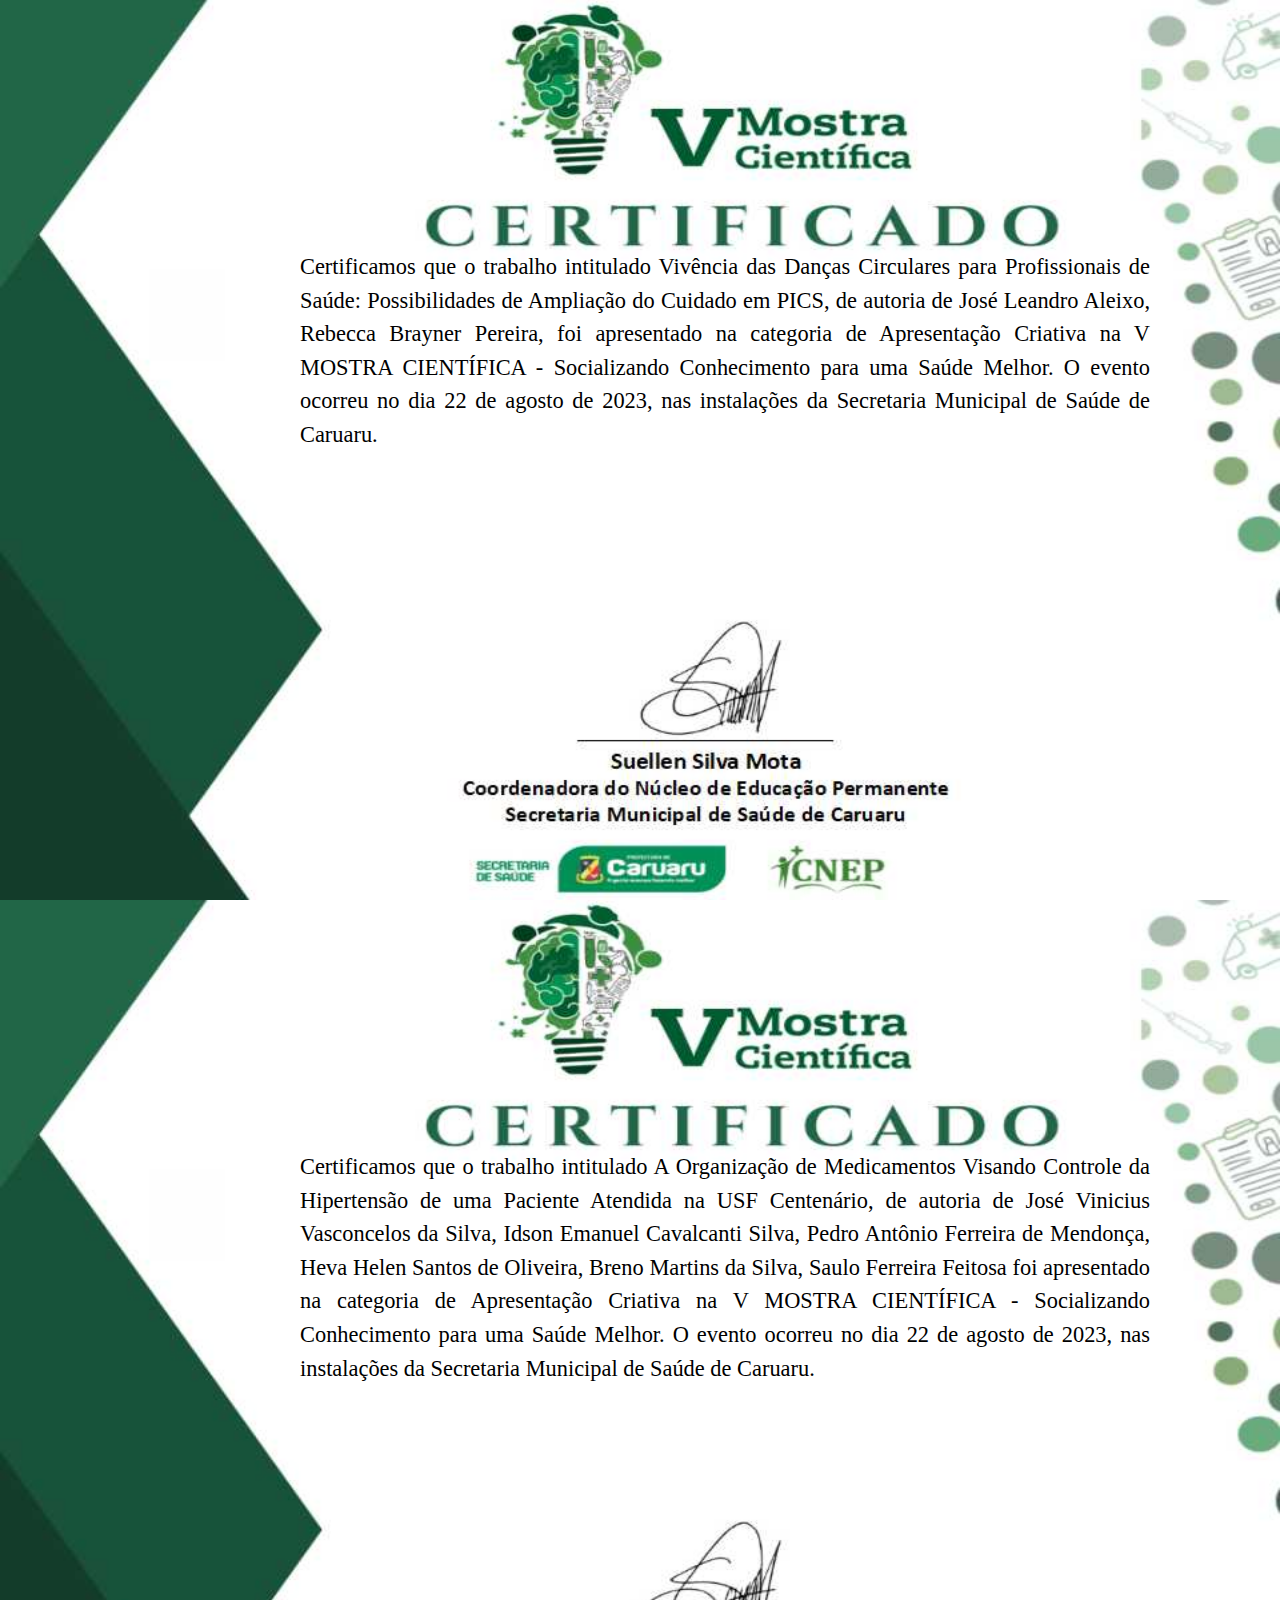
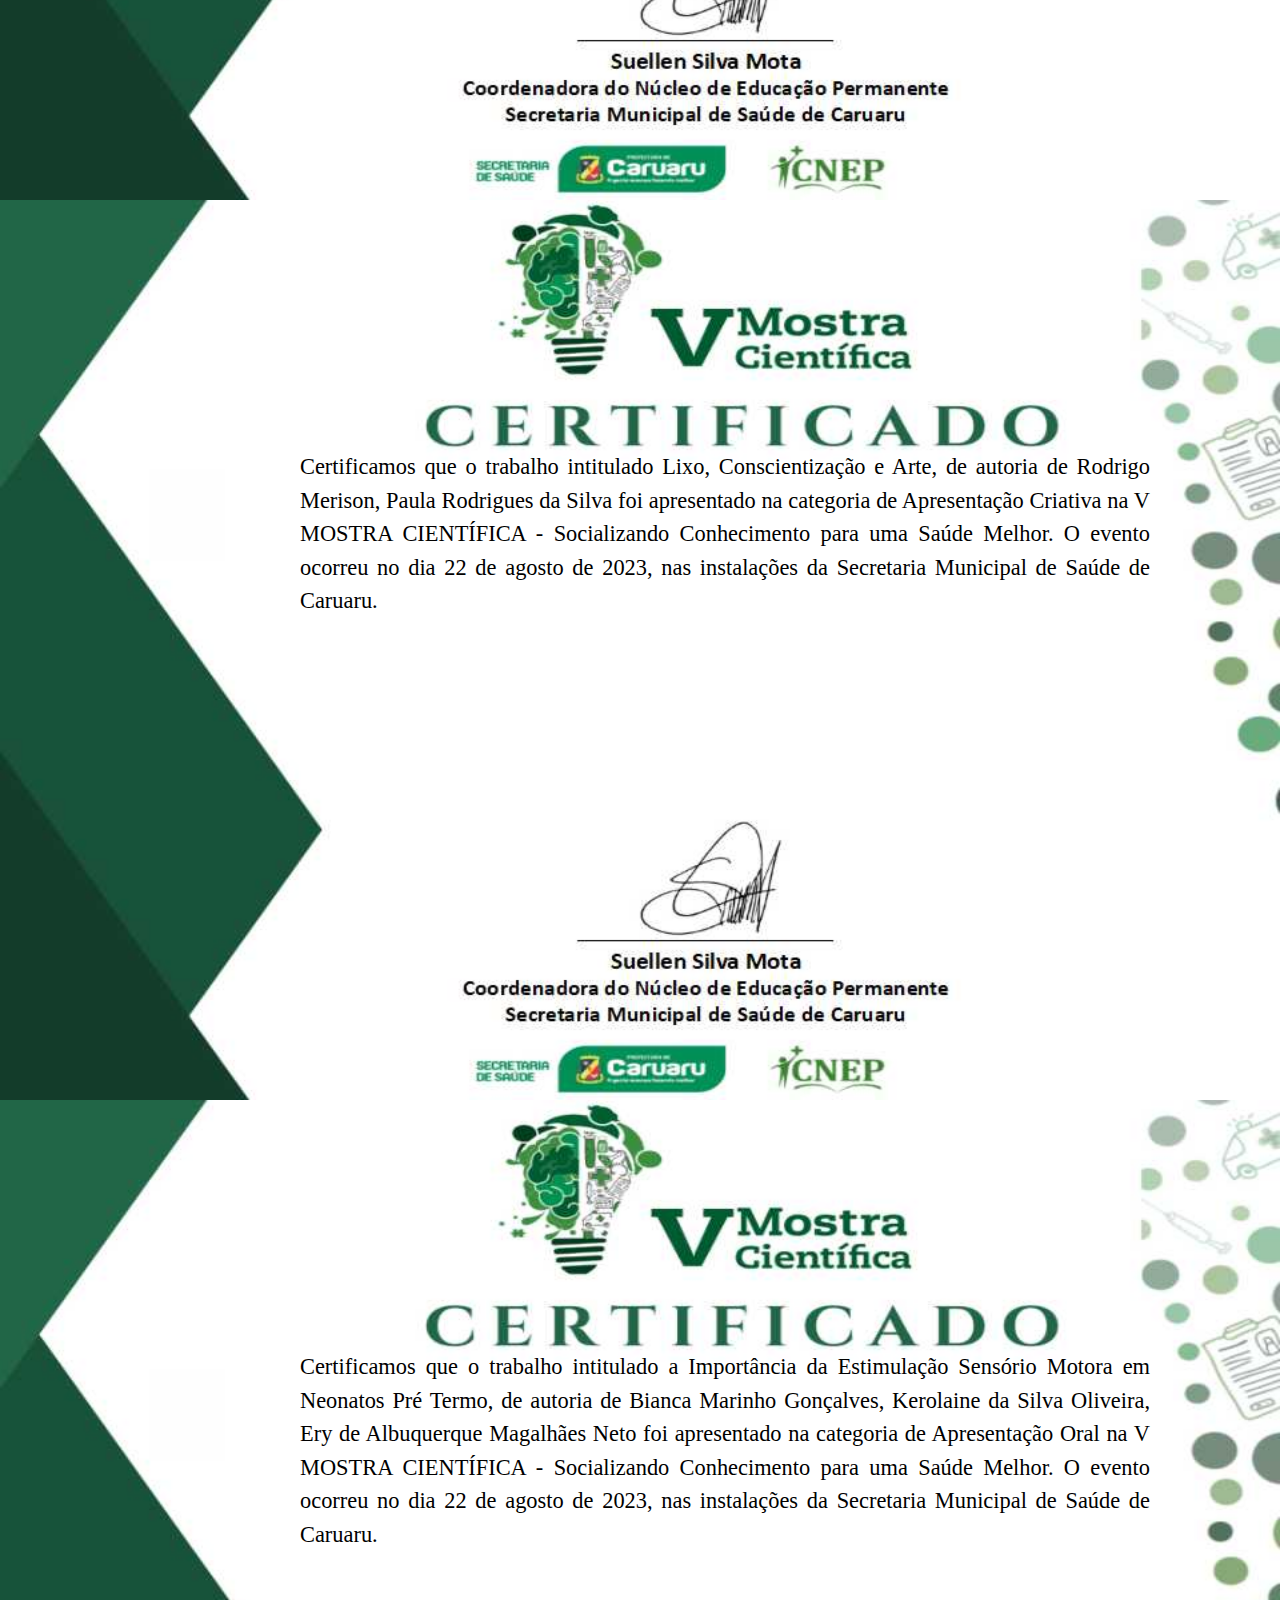
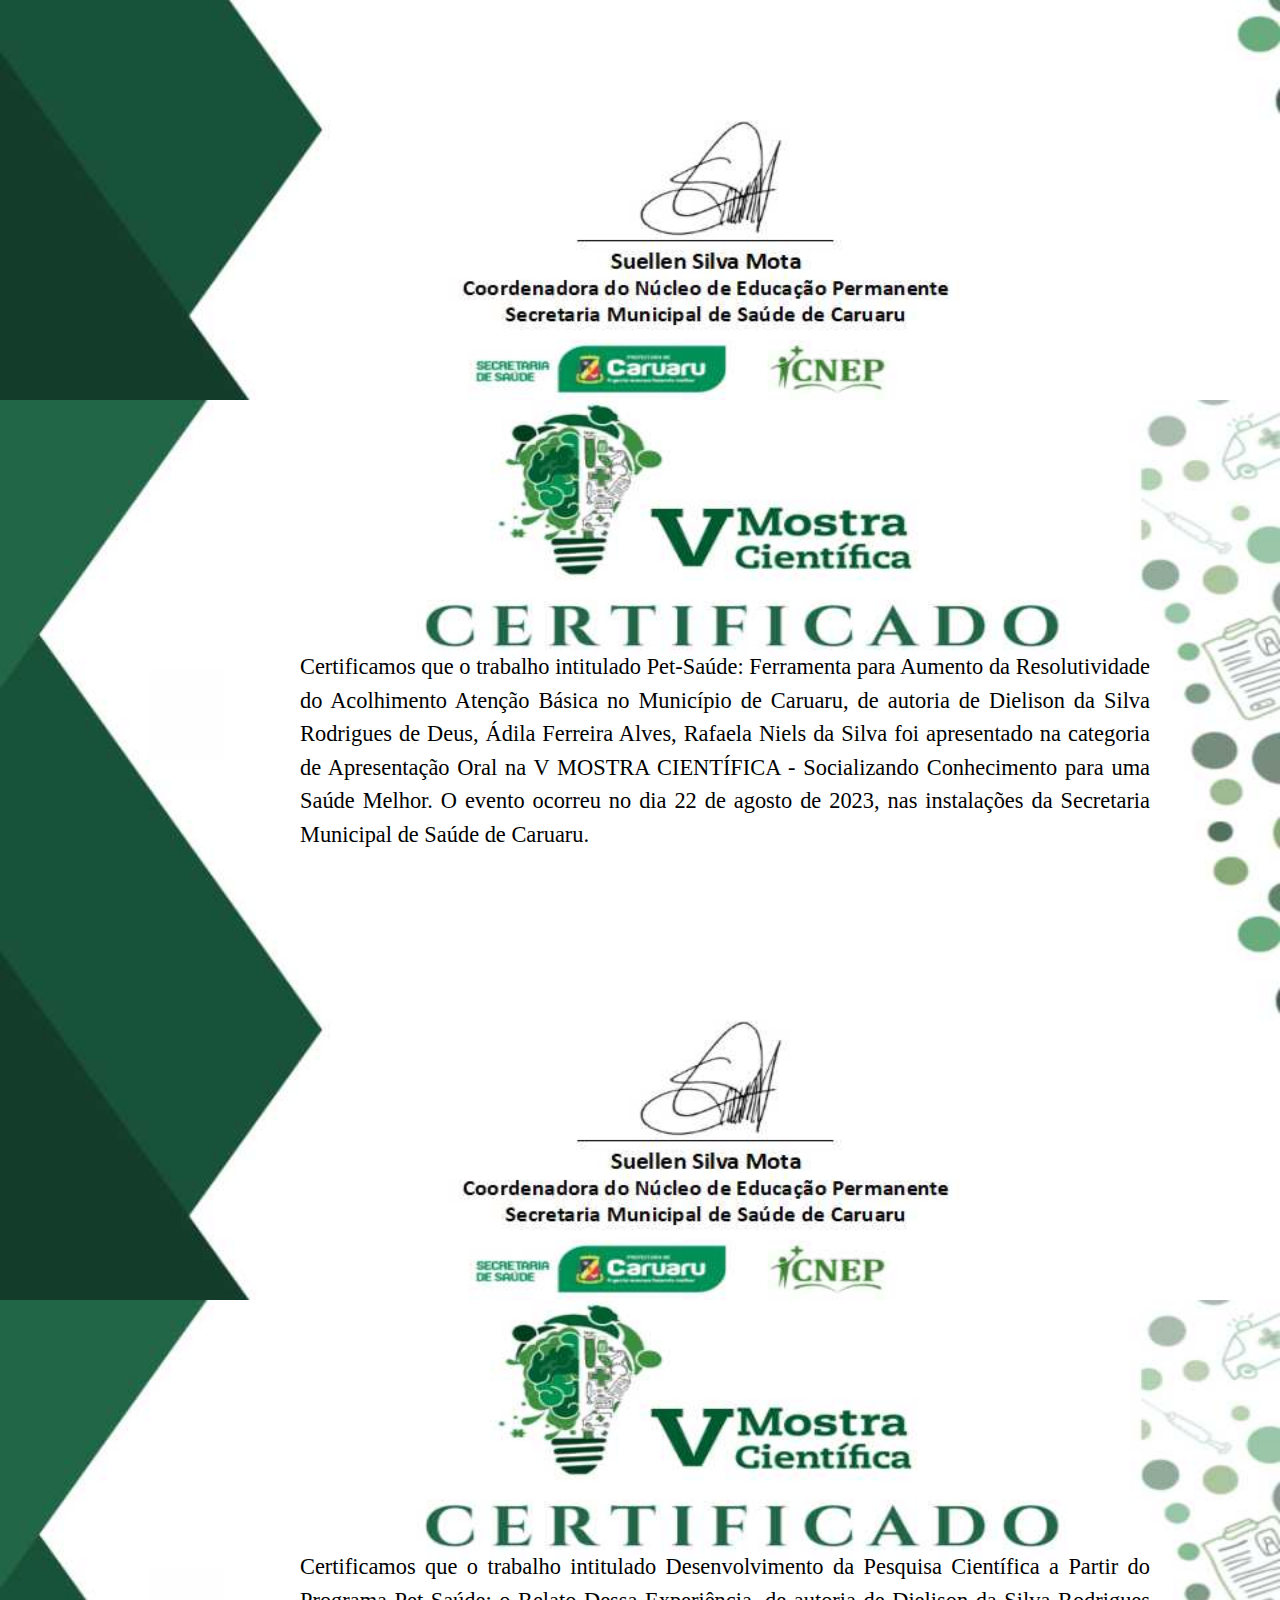
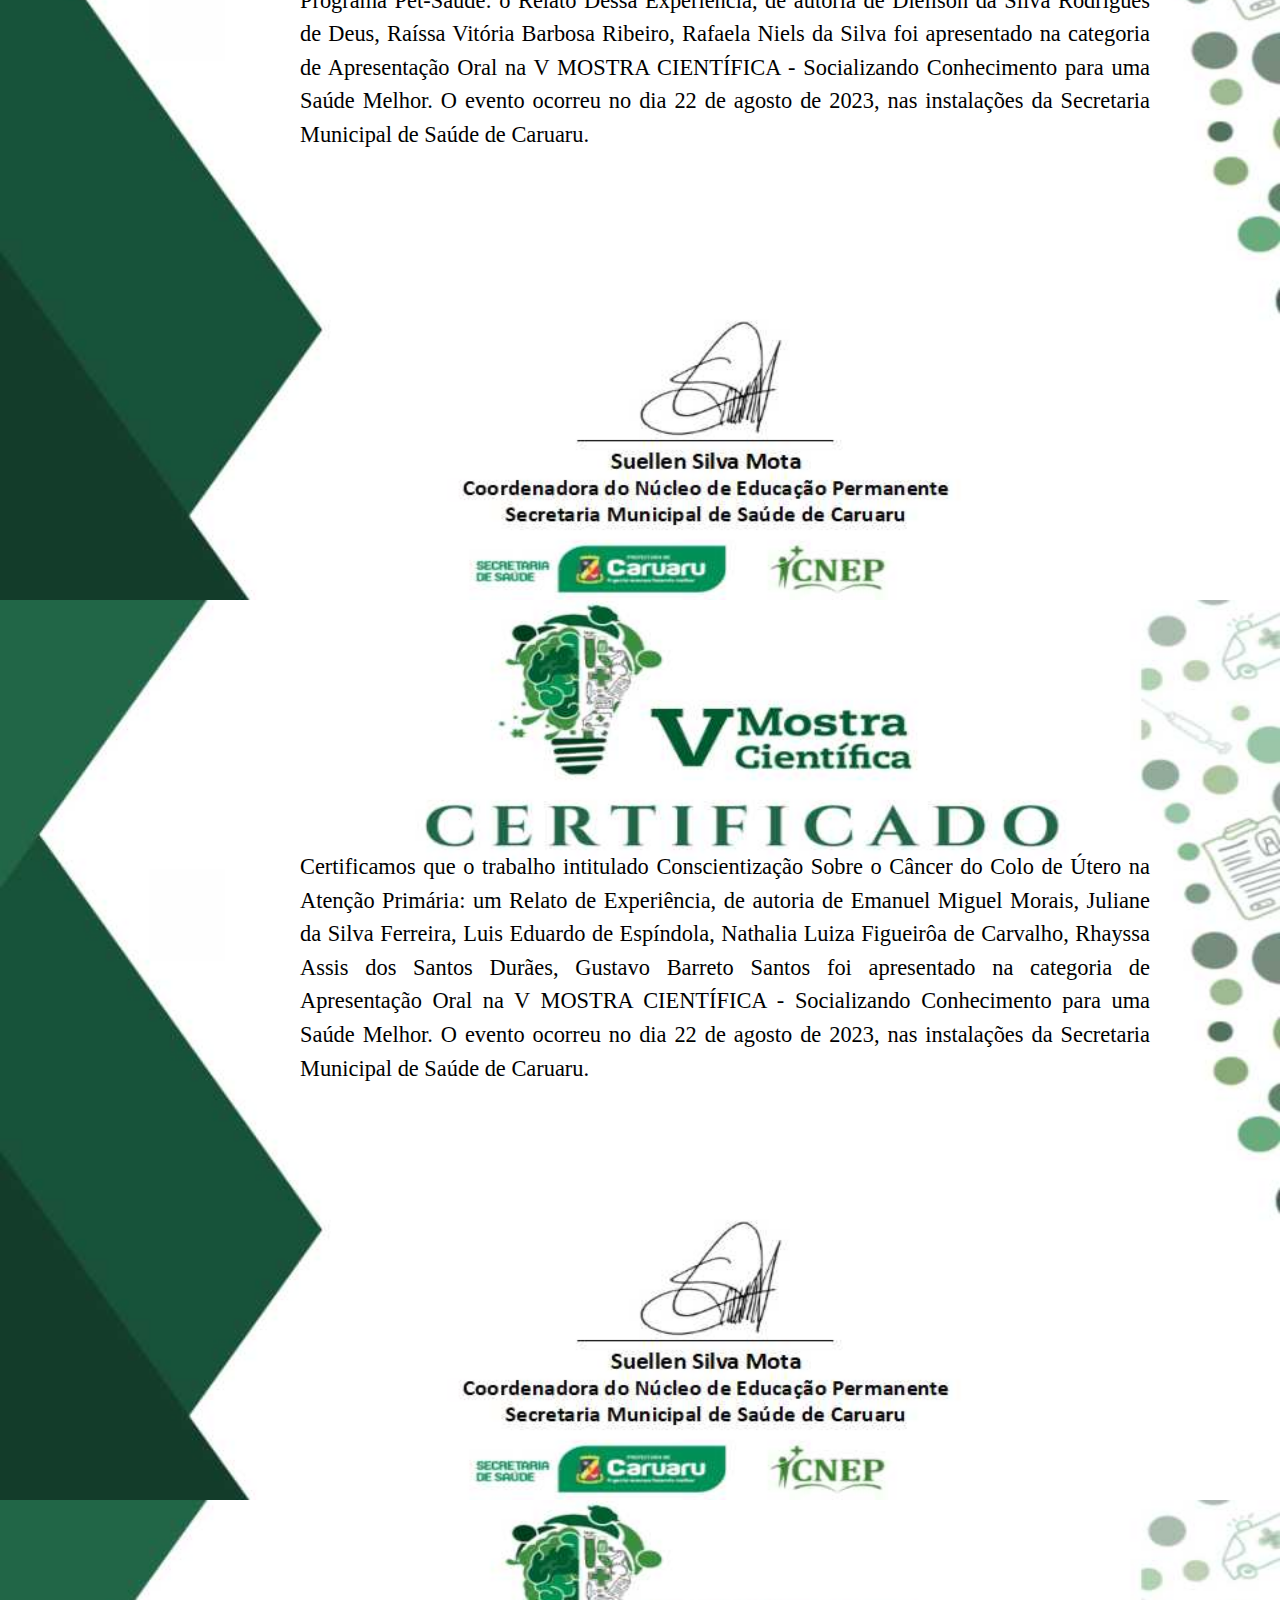
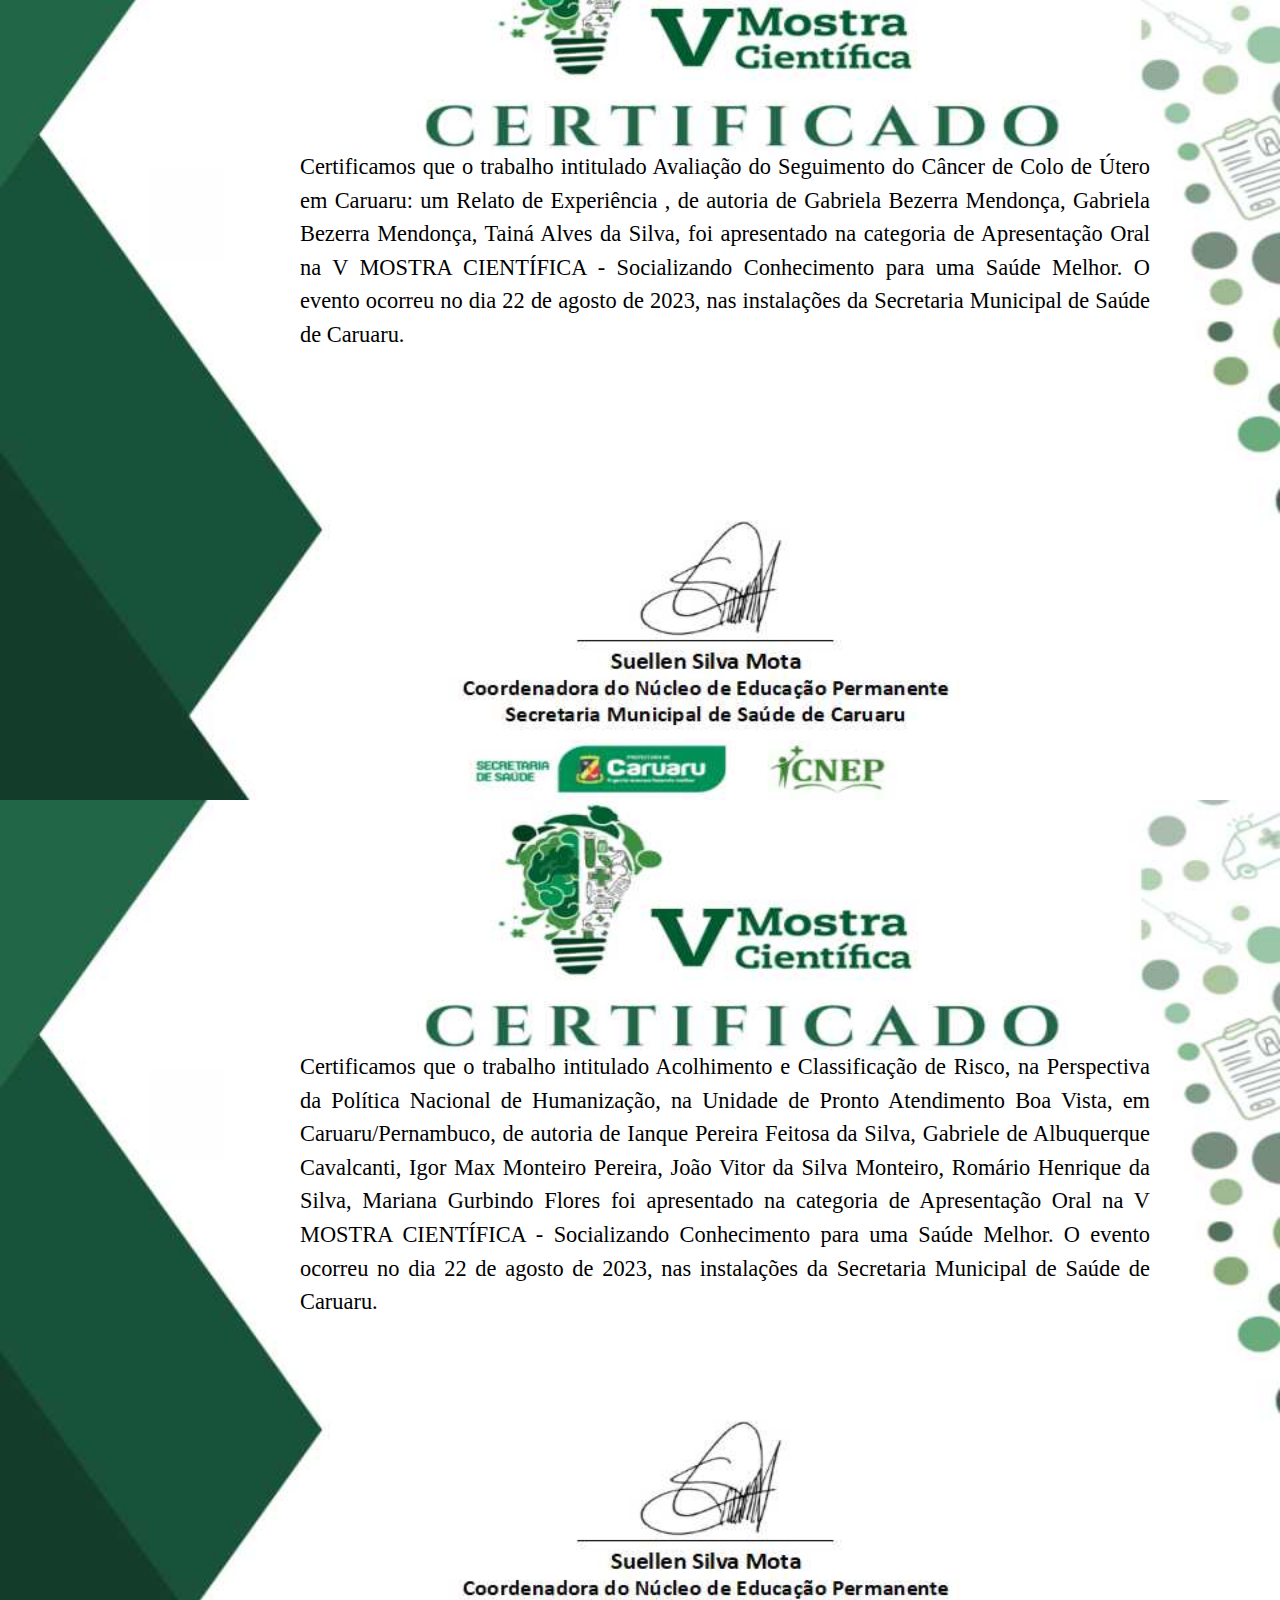
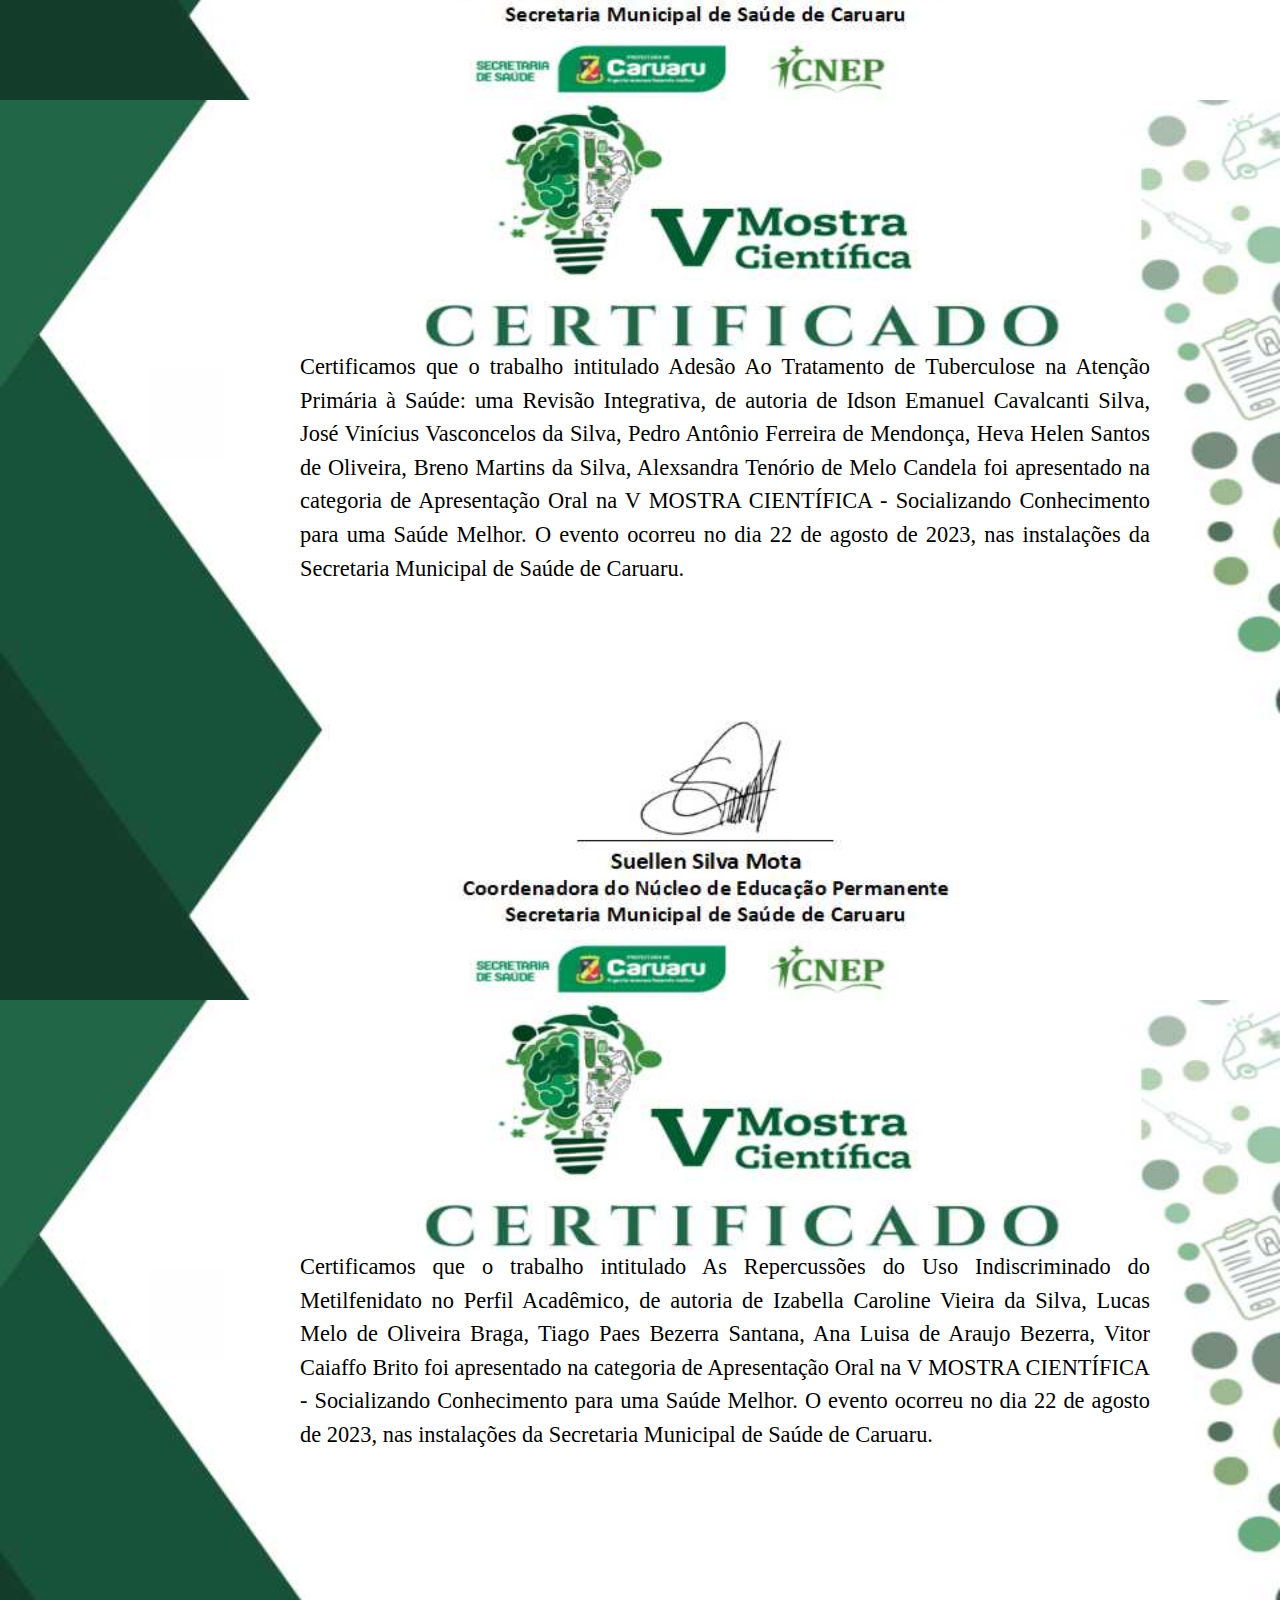
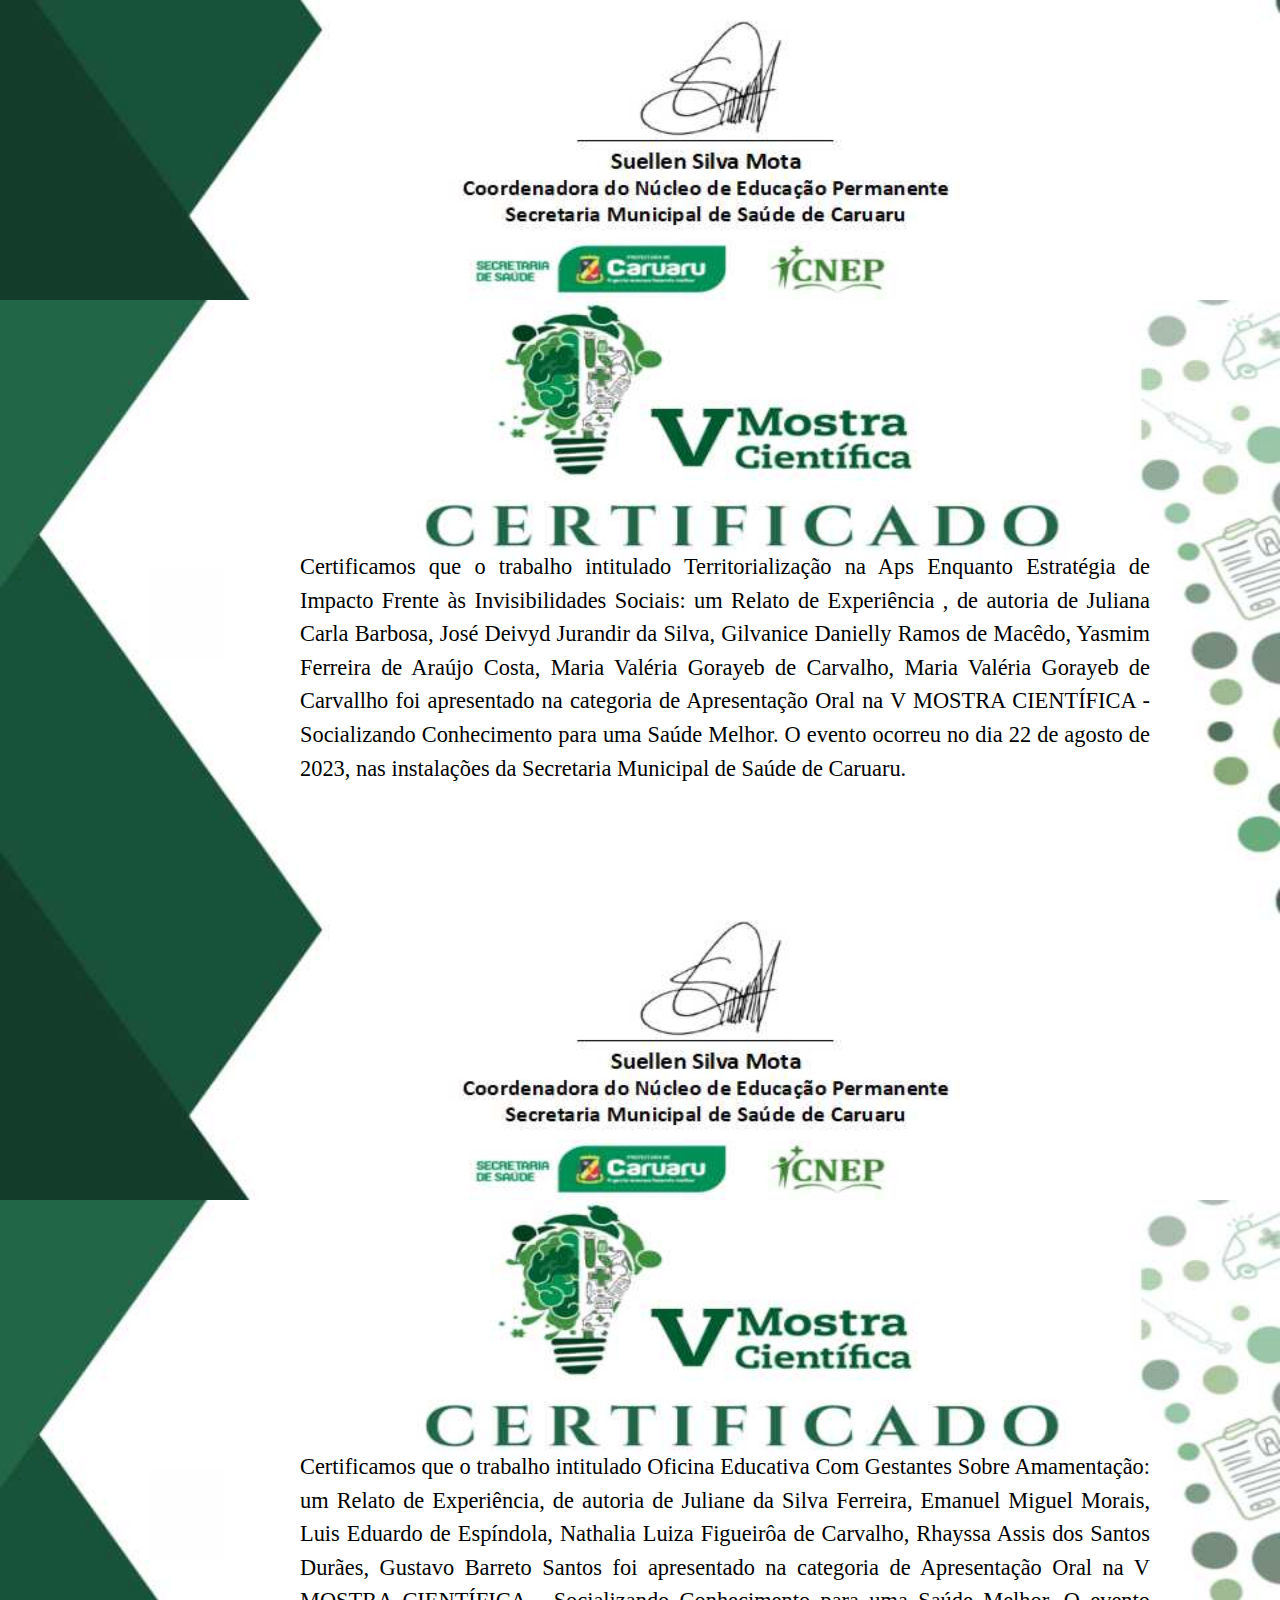
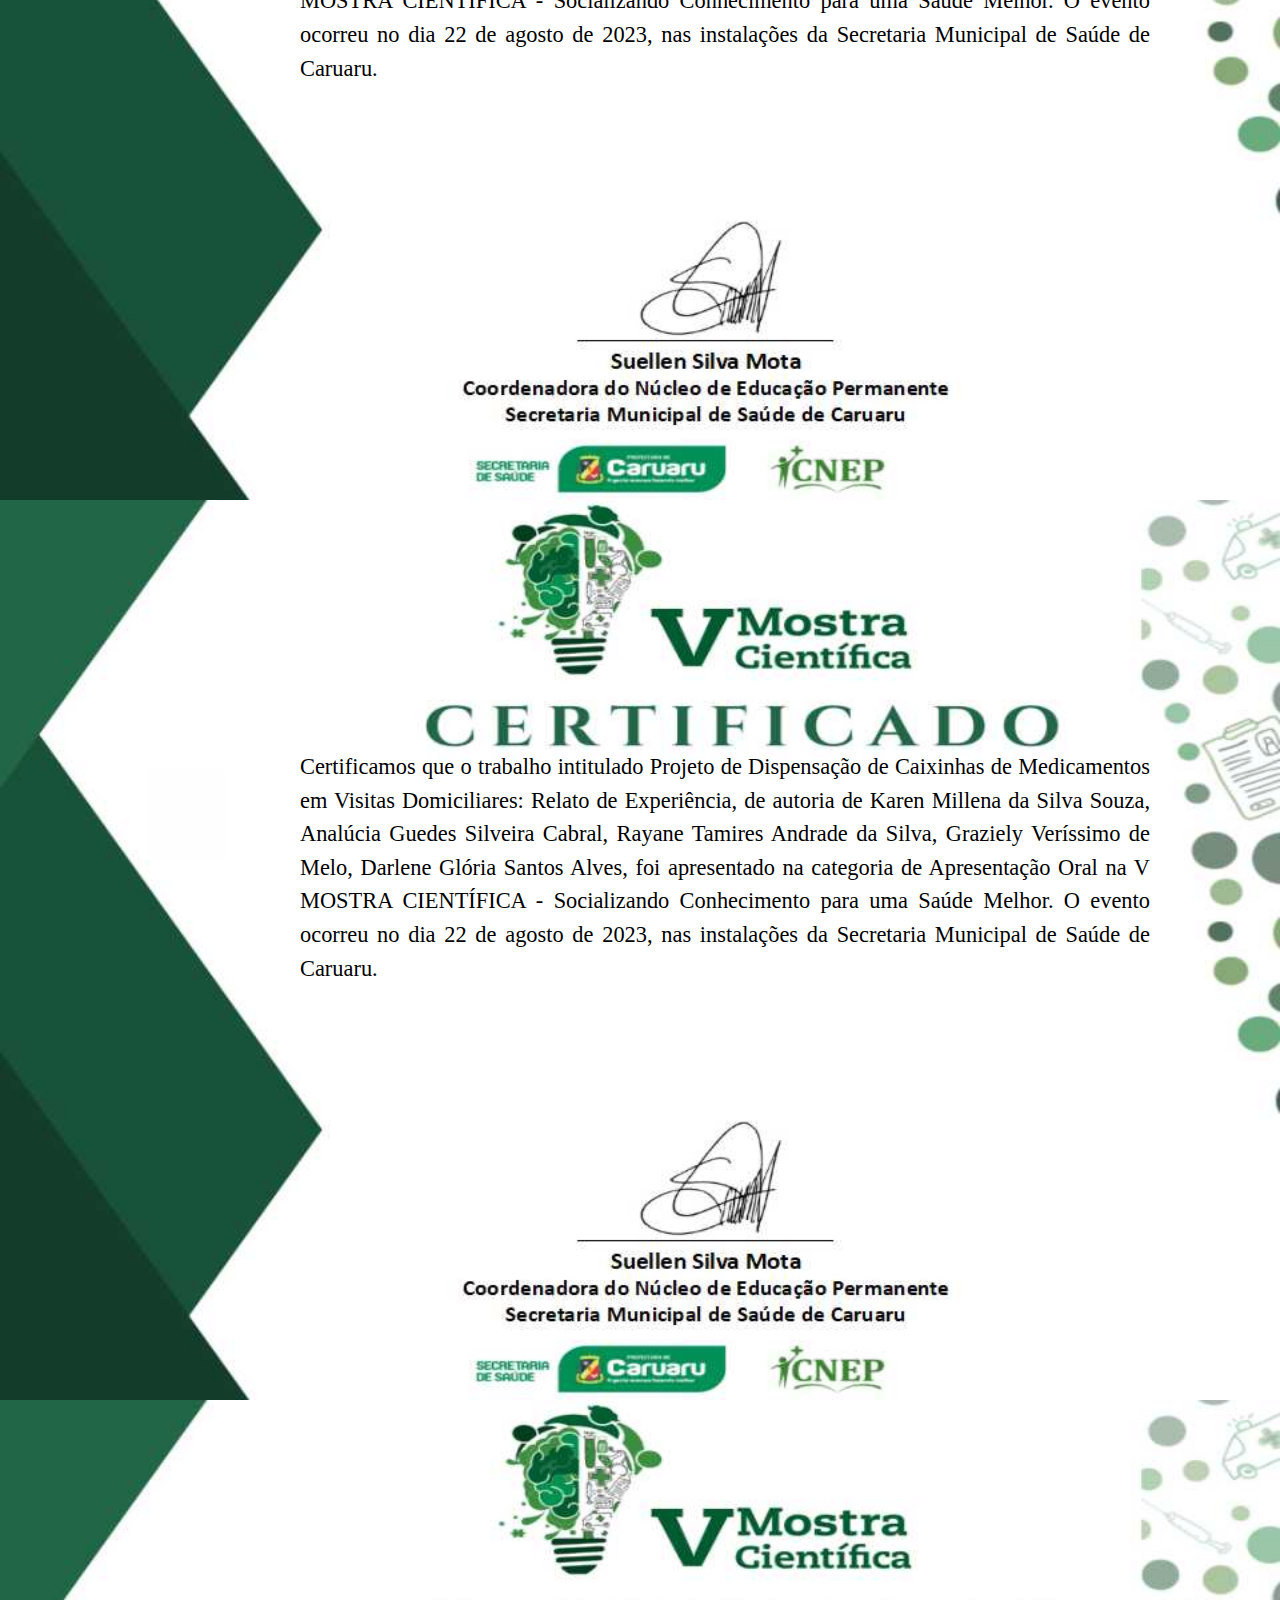
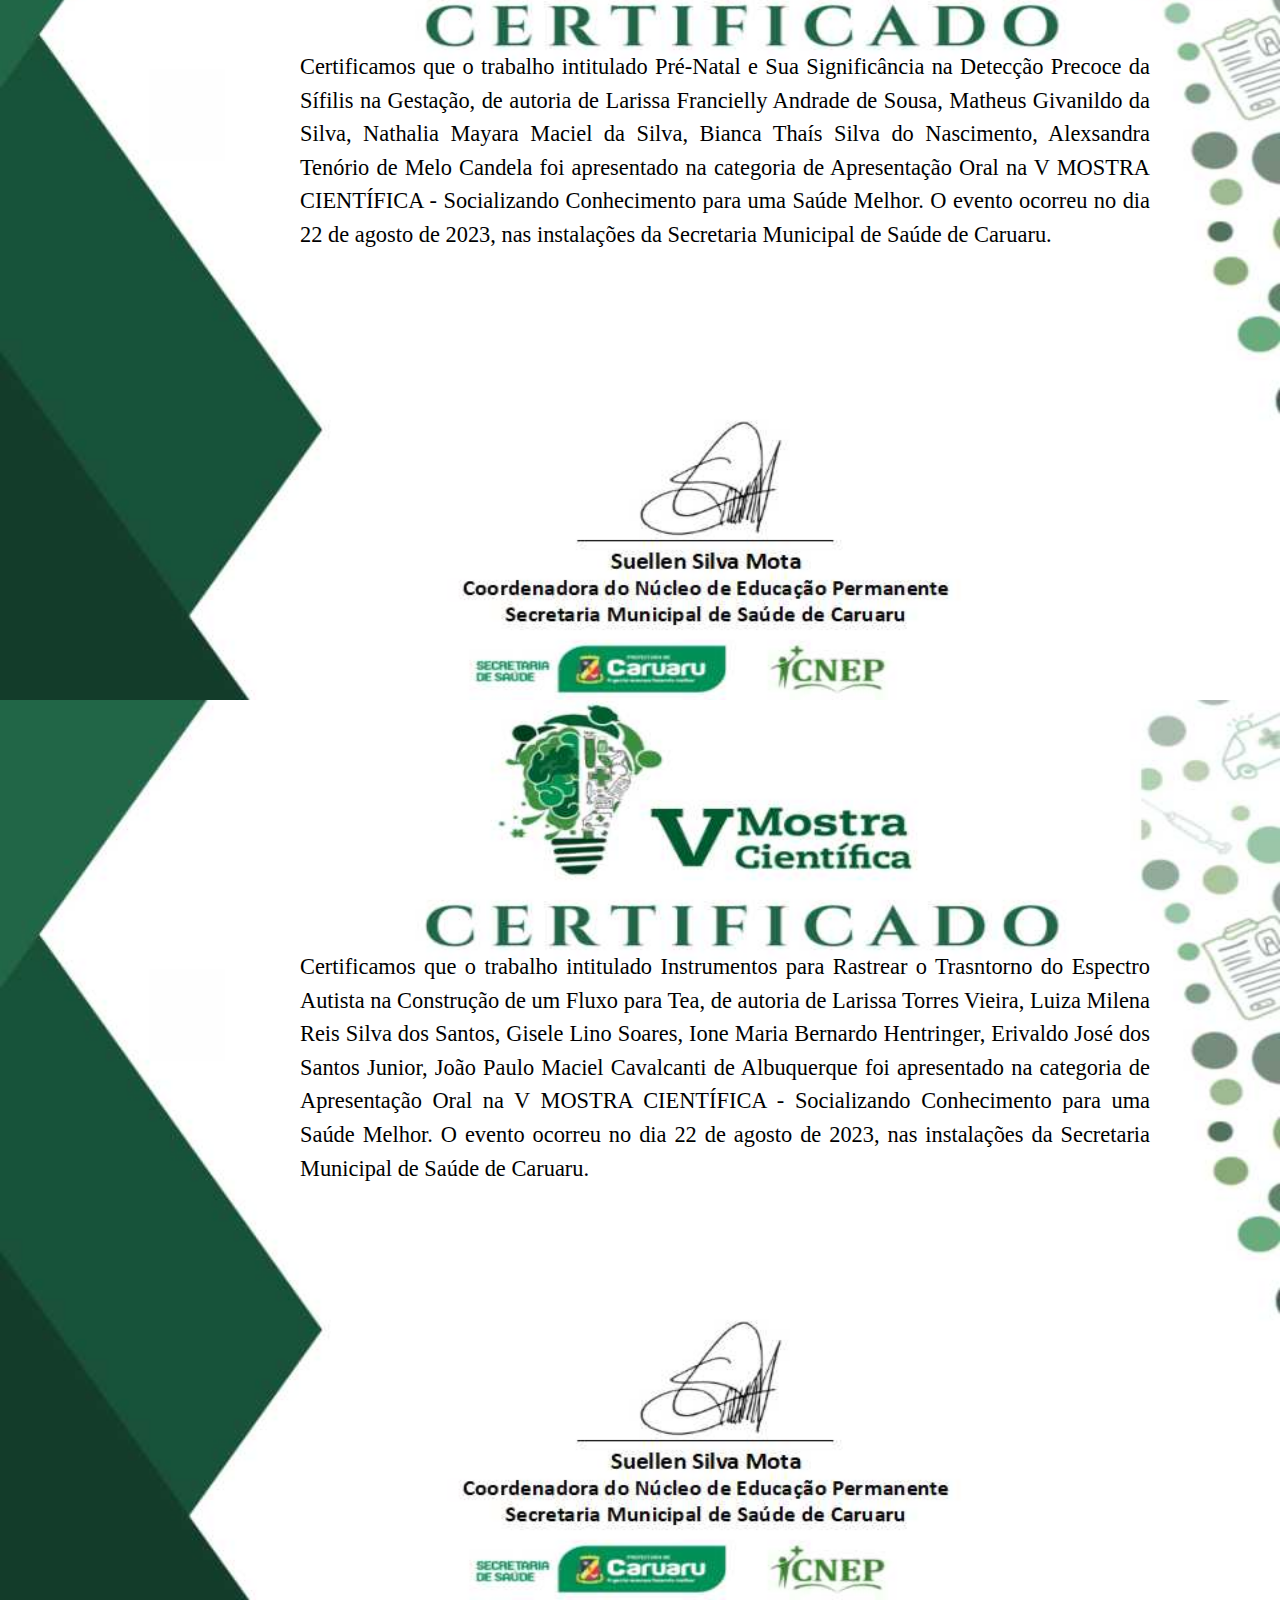
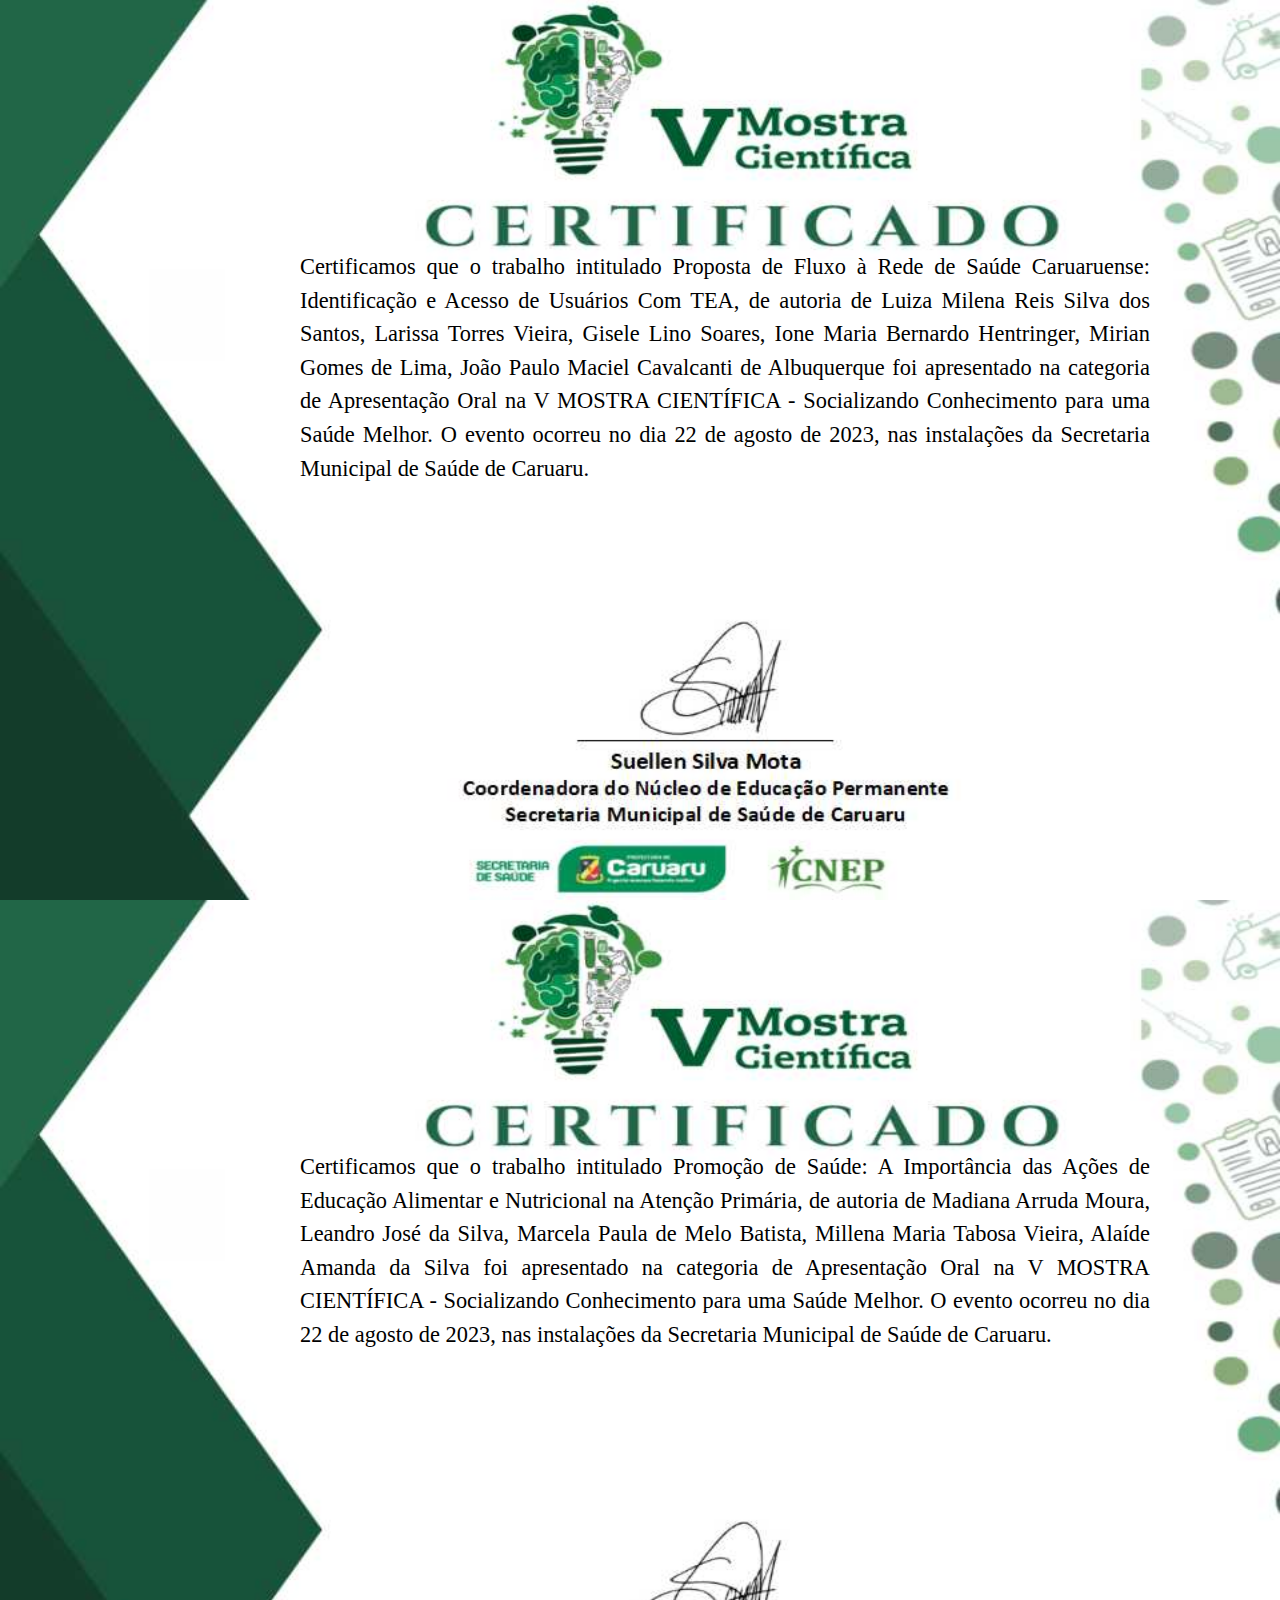
<file: imp.html>
<!DOCTYPE html>
<html lang="en">
<head>
    <meta charset="UTF-8">
    <meta name="viewport" content="width=device-width, initial-scale=1.0">
    <title>Document</title>
    <style>

        *{            
            margin: 0;
            padding: 0;
        }

        .bg-cert{
            width: 100vw;
            height: 100vh;
            background-image: url(assets/img/certificado.jpg);
            background-size: 100% 100%;
            background-repeat: no-repeat;   
        }

        .text{            
            display: flex;
            justify-content: center;
            align-items: center;
        }

        p{
            font-size: 1.4em;
            line-height: 1.5em;
            margin-left: 300px;
            margin-right: 130px;
            margin-top: 250px;
            text-align: justify;
        }

    </style>
    <script src="assets/js/lista.js"></script>
</head>

<body>

    <main id="main">
    </main>

    
    <script src="imp.js"></script>
    
</body>
</html>
</file>
